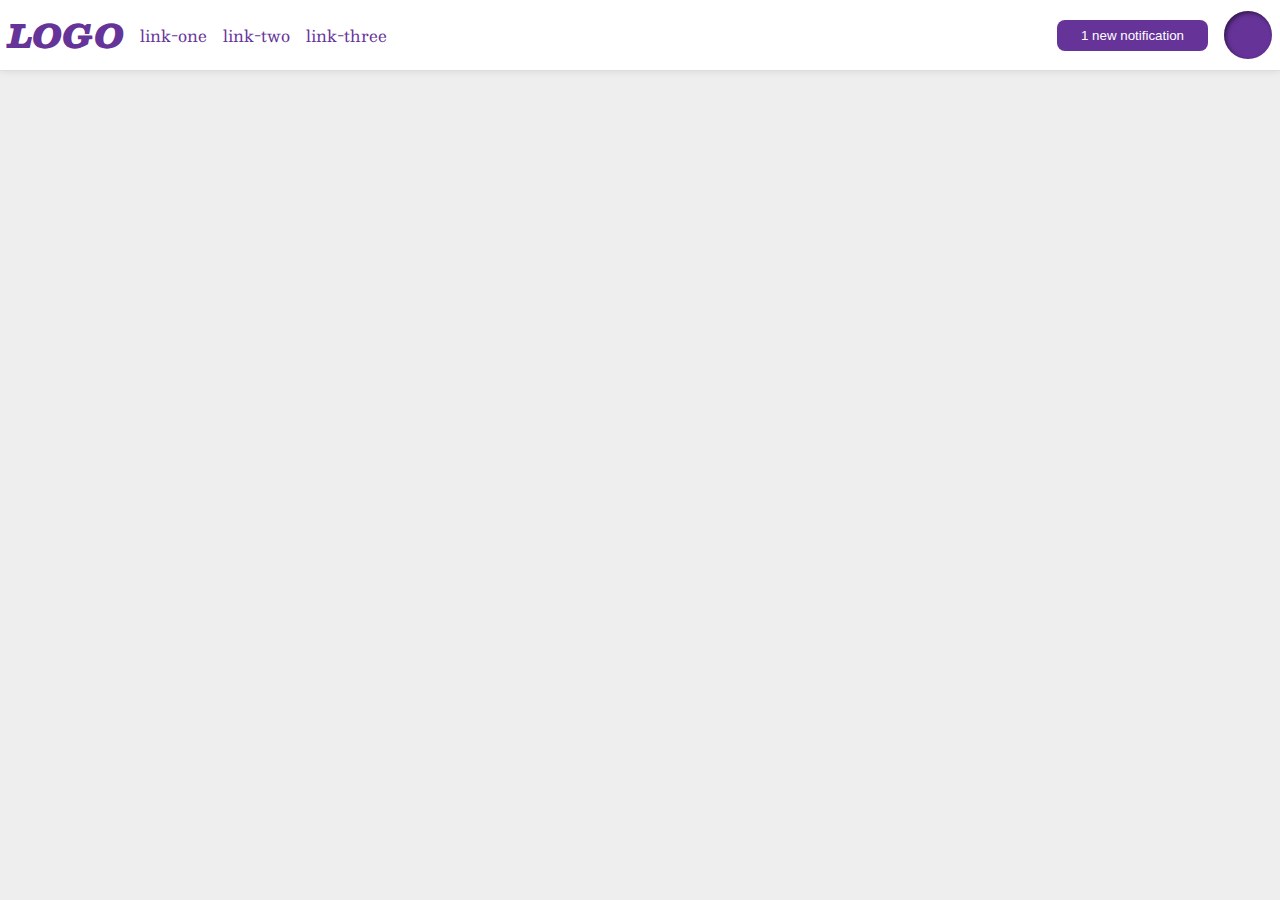
<file: foundations/flex/03-flex-header-2/index.html>
<!DOCTYPE html>
<html lang="en">
  <head>
    <meta charset="UTF-8">
    <meta http-equiv="X-UA-Compatible" content="IE=edge">
    <meta name="viewport" content="width=device-width, initial-scale=1.0">
    <title>Flex Header 2</title>
    <link rel="stylesheet" href="style.css">
  </head>
  <body>
    <div class="header">

      <div class="left">
        <div class="logo">
          LOGO
        </div>
  
        <ul class="links">
          <li><a href="https://google.com">link-one</a></li>
          <li><a href="https://google.com">link-two</a></li>
          <li><a href="https://google.com">link-three</a></li>
        </ul>
      </div>

      <div class="right">
        <button class="notifications">
          1 new notification
        </button>
        <div class="profile-image"></div>
      </div>

    </div>
  </body>
</html>
</file>
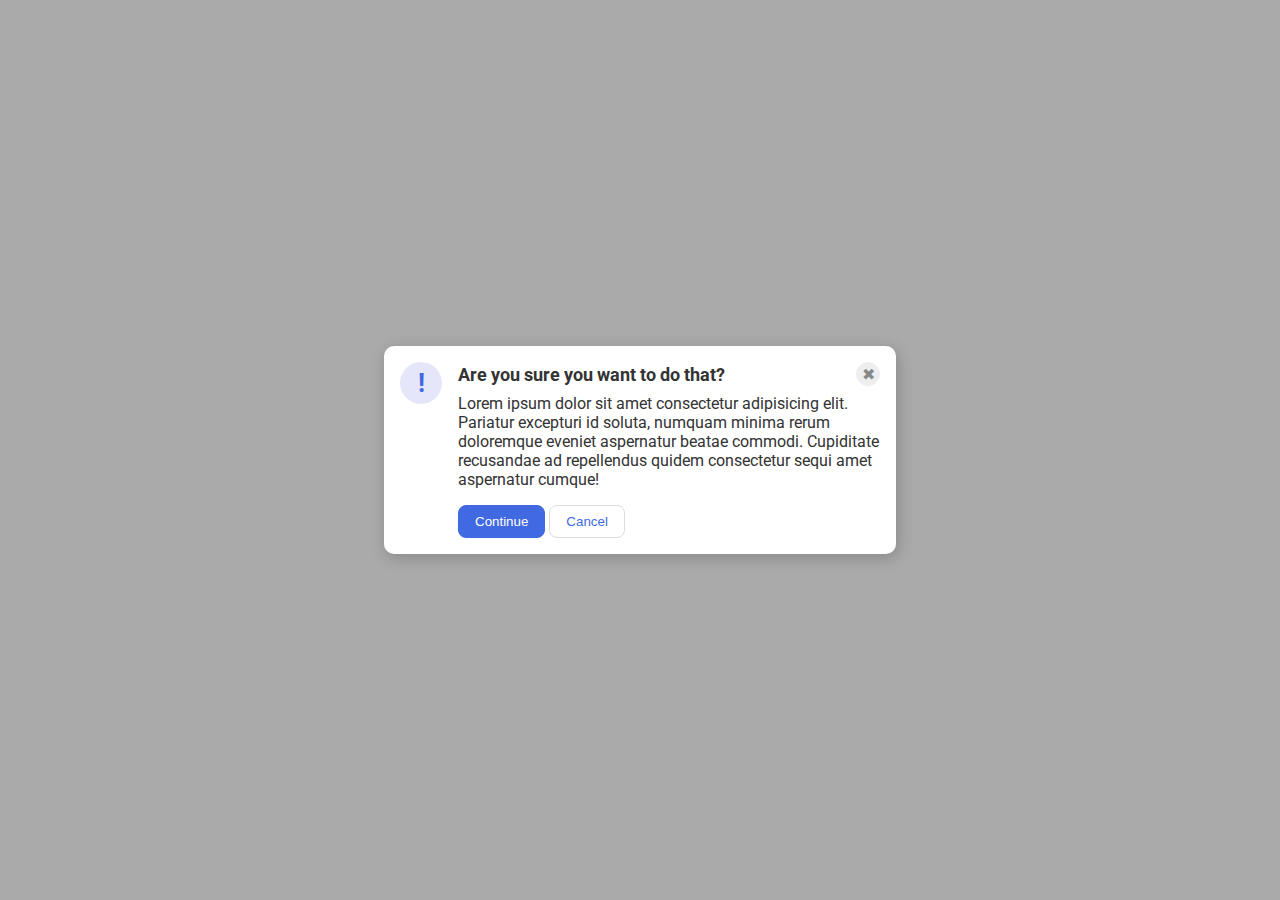
<file: foundations/flex/05-flex-modal/index.html>
<!DOCTYPE html>
<html lang="en">
  <head>
    <meta charset="UTF-8">
    <meta http-equiv="X-UA-Compatible" content="IE=edge">
    <meta name="viewport" content="width=device-width, initial-scale=1.0">
    <link rel="stylesheet" href="style.css">
    <title>Modal</title>
  </head>
  <body>
    <div class="modal">
      <div class="icon">!</div>

      <div class="right">
        <div class="header">
          <strong class="title">Are you sure you want to do that?</strong>
          <button class="close-button">✖</button>
        </div>
        <div class="text">Lorem ipsum dolor sit amet consectetur adipisicing elit. Pariatur excepturi id soluta, numquam minima rerum doloremque eveniet aspernatur beatae commodi. Cupiditate recusandae ad repellendus quidem consectetur sequi amet aspernatur cumque!</div>
        <button class="continue">Continue</button>
        <button class="cancel">Cancel</button>
      </div>
    </div>
  </body>
</html>
</file>
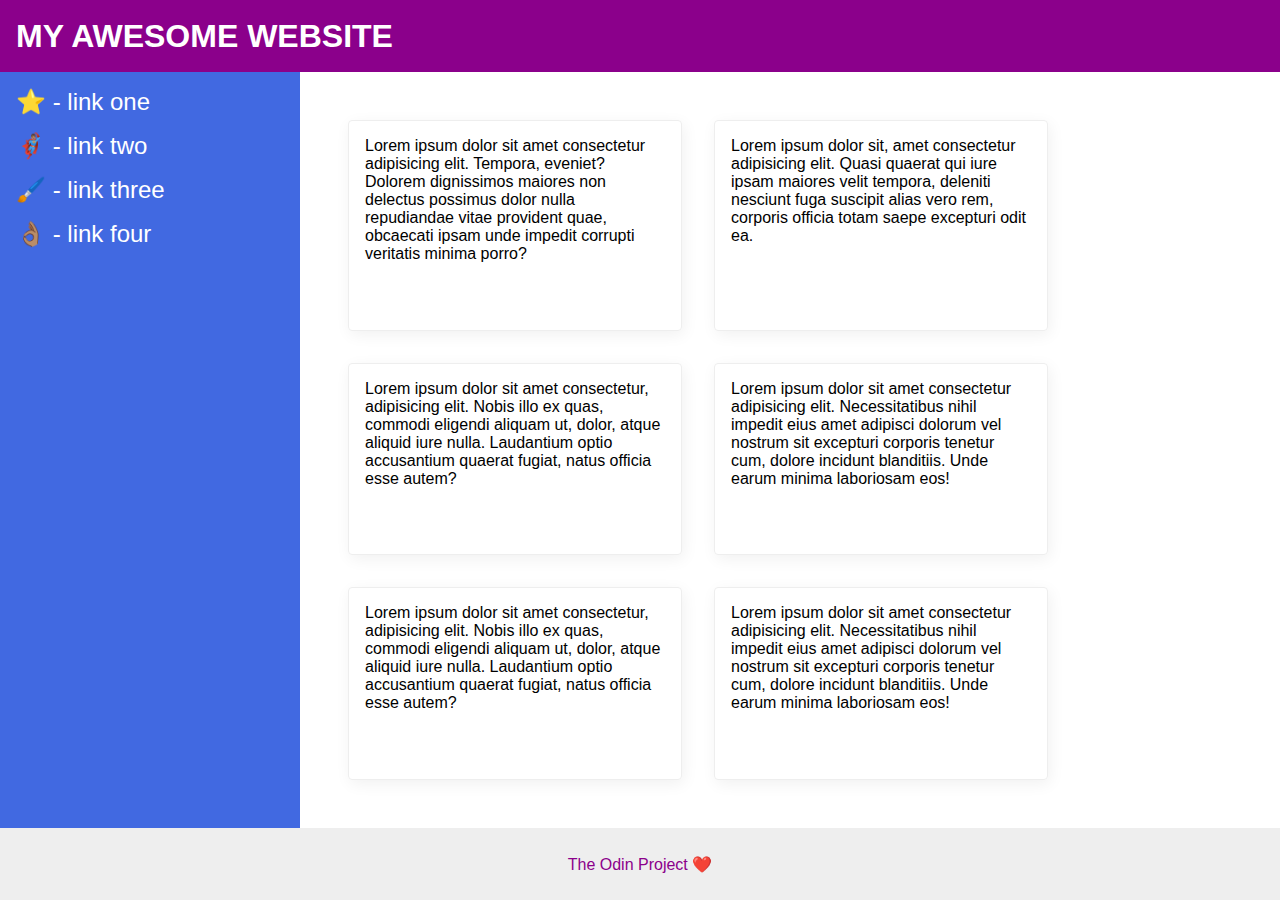
<file: foundations/flex/07-flex-layout-2/index.html>
<!DOCTYPE html>
<html lang="en">
  <head>
    <meta charset="UTF-8">
    <meta http-equiv="X-UA-Compatible" content="IE=edge">
    <meta name="viewport" content="width=device-width, initial-scale=1.0">
    <title>The Holy Grail</title>
    <link rel="stylesheet" href="style.css">
  </head>
  <body>
    <div class="header">
      MY AWESOME WEBSITE
    </div>
    
    <div class="middle">
      <div class="sidebar">
        <ul>
          <li><a href="#">⭐ - link one</a></li>
          <li><a href="#">🦸🏽‍♂️ - link two</a></li>
          <li><a href="#">🖌️ - link three</a></li>
          <li><a href="#">👌🏽 - link four</a></li>
        </ul>
      </div>
      
      <div class="container">
        <div class="card">Lorem ipsum dolor sit amet consectetur adipisicing elit. Tempora, eveniet? Dolorem dignissimos maiores non delectus possimus dolor nulla repudiandae vitae provident quae, obcaecati ipsam unde impedit corrupti veritatis minima porro?</div>
        <div class="card">Lorem ipsum dolor sit, amet consectetur adipisicing elit. Quasi quaerat qui iure ipsam maiores velit tempora, deleniti nesciunt fuga suscipit alias vero rem, corporis officia totam saepe excepturi odit ea.</div>
        <div class="card">Lorem ipsum dolor sit amet consectetur, adipisicing elit. Nobis illo ex quas, commodi eligendi aliquam ut, dolor, atque aliquid iure nulla. Laudantium optio accusantium quaerat fugiat, natus officia esse autem?</div>
        <div class="card">Lorem ipsum dolor sit amet consectetur adipisicing elit. Necessitatibus nihil impedit eius amet adipisci dolorum vel nostrum sit excepturi corporis tenetur cum, dolore incidunt blanditiis. Unde earum minima laboriosam eos!</div>
        <div class="card">Lorem ipsum dolor sit amet consectetur, adipisicing elit. Nobis illo ex quas, commodi eligendi aliquam ut, dolor, atque aliquid iure nulla. Laudantium optio accusantium quaerat fugiat, natus officia esse autem?</div>
        <div class="card">Lorem ipsum dolor sit amet consectetur adipisicing elit. Necessitatibus nihil impedit eius amet adipisci dolorum vel nostrum sit excepturi corporis tenetur cum, dolore incidunt blanditiis. Unde earum minima laboriosam eos!</div>
      </div>
    </div>

    <div class="footer">
      The Odin Project ❤️
    </div>
  </body>
</html>
</file>
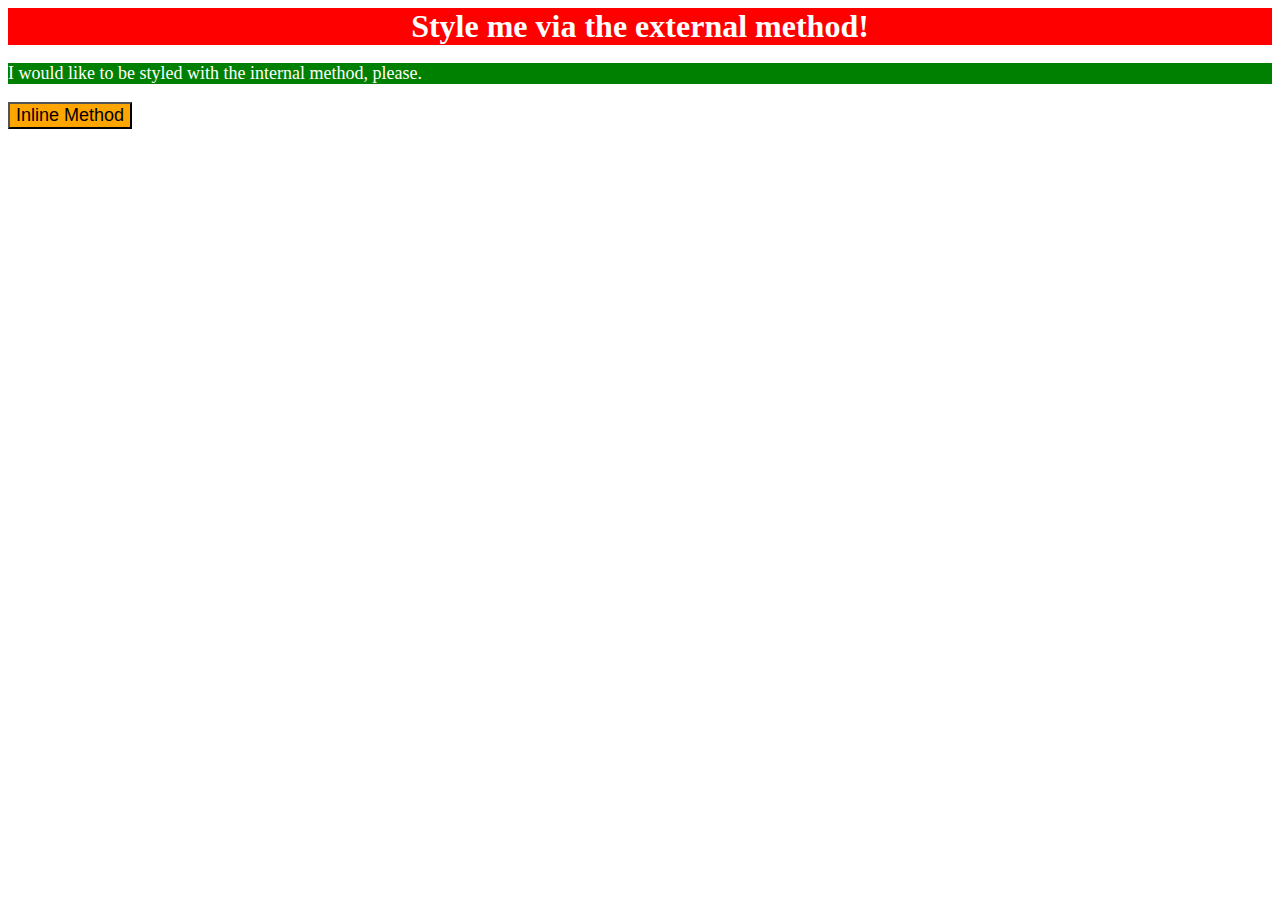
<file: foundations/intro-to-css/01-css-methods/index.html>
<!DOCTYPE html>
<html lang="en">
  <head>
    <meta charset="UTF-8">
    <meta http-equiv="X-UA-Compatible" content="IE=edge">
    <meta name="viewport" content="width=device-width, initial-scale=1.0">
    <title>Methods for Adding CSS</title>
    <link rel="stylesheet" href="styles.css">
    <style>
      p {
        background-color: green;
        color: white;
        font-size: 18px;
      }
    </style>
  </head>
  <body>
    <div>Style me via the external method!</div>
    <p>I would like to be styled with the internal method, please.</p>
    <button style="background-color: orange; font-size: 18px;">Inline Method</button>
  </body>
</html>
</file>
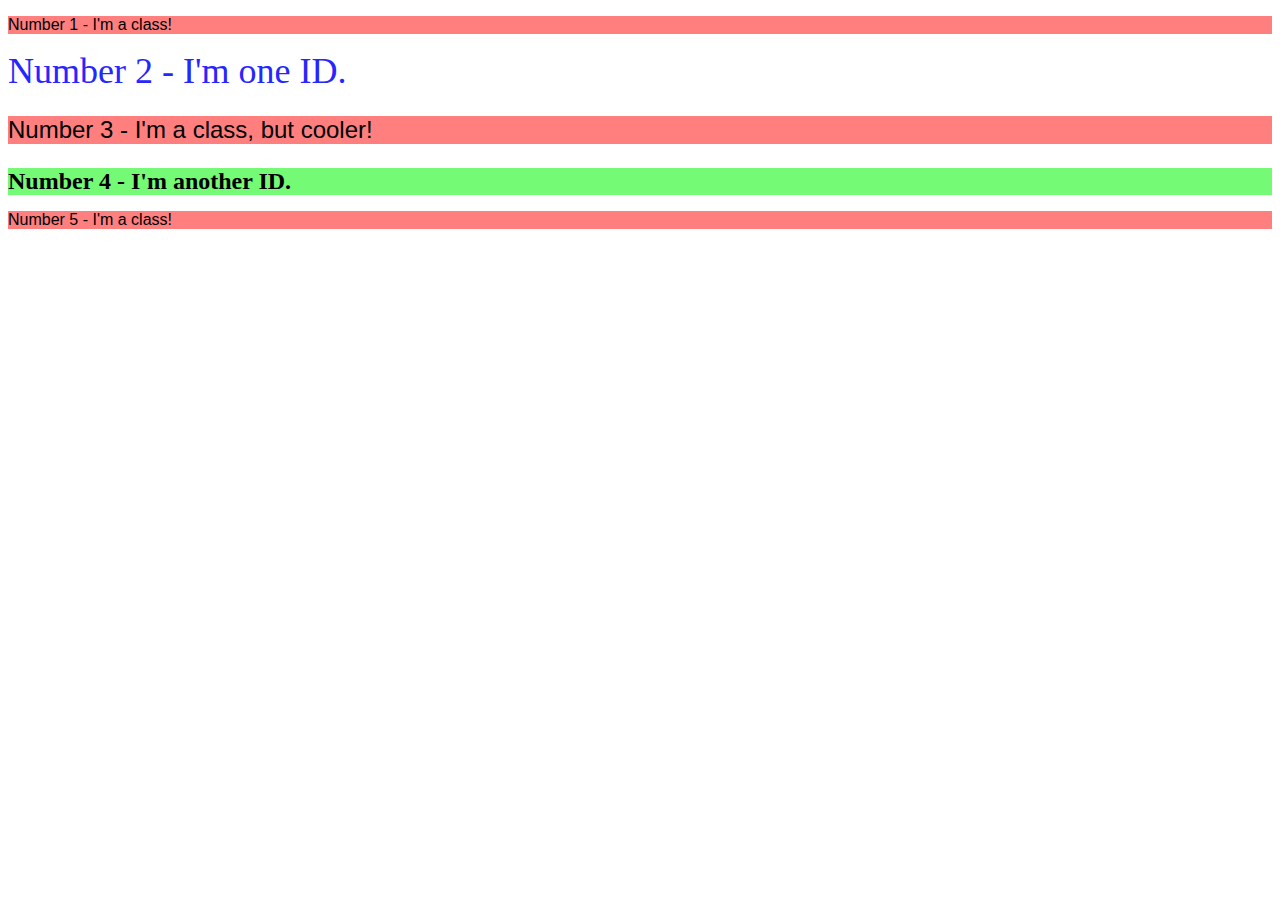
<file: foundations/intro-to-css/02-class-id-selectors/index.html>
<!DOCTYPE html>
<html lang="en">
  <head>
    <meta charset="UTF-8">
    <meta http-equiv="X-UA-Compatible" content="IE=edge">
    <meta name="viewport" content="width=device-width, initial-scale=1.0">
    <title>Class and ID Selectors</title>
    <link rel="stylesheet" href="style.css">
  </head>
  <body>
    <p class="odd-num">Number 1 - I'm a class!</p>
    <div id="div-2">Number 2 - I'm one ID.</div>
    <p class="odd-num font-24">Number 3 - I'm a class, but cooler!</p>
    <div id="div-4" class="font-24">Number 4 - I'm another ID.</div>
    <p class="odd-num">Number 5 - I'm a class!</p>
  </body>
</html>
</file>
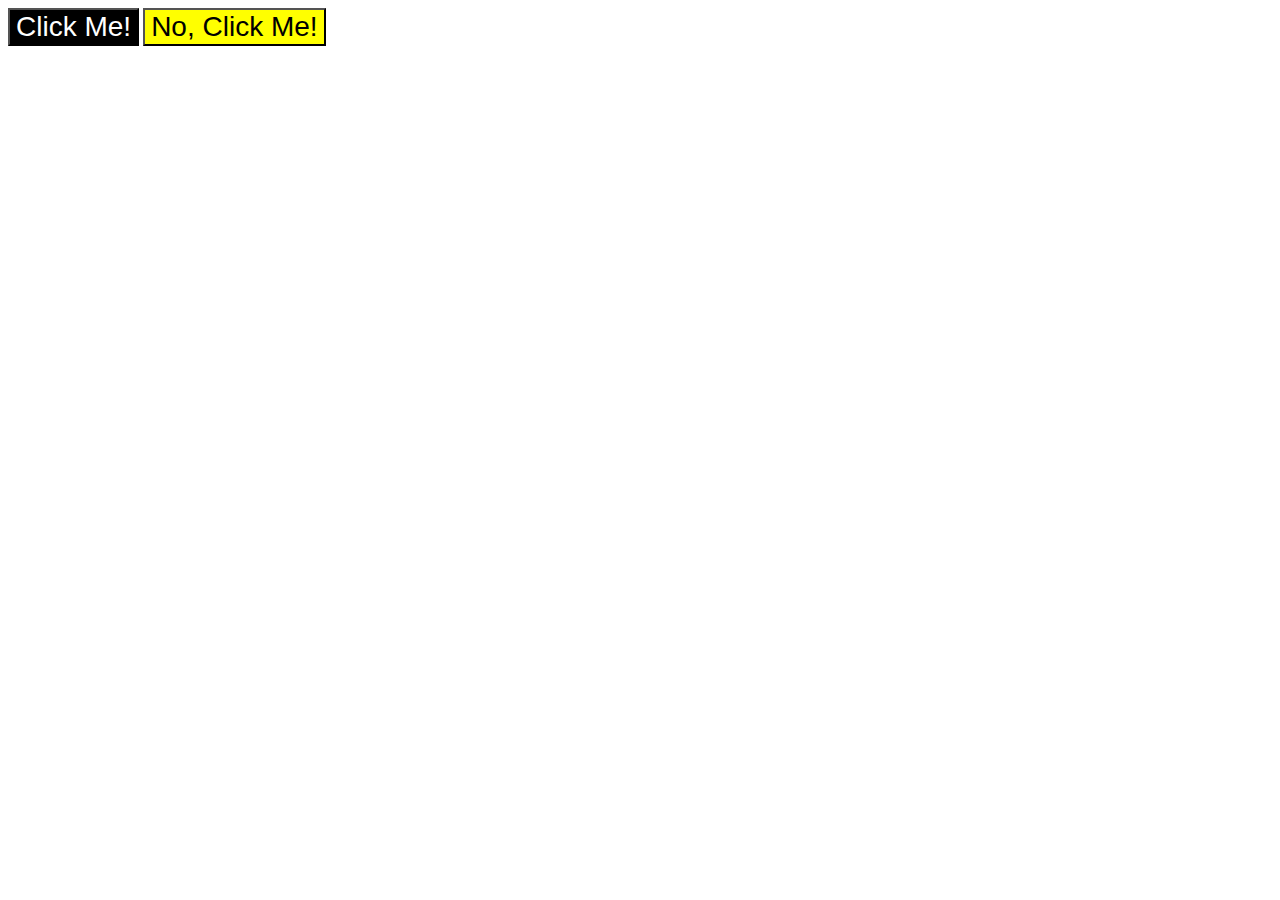
<file: foundations/intro-to-css/03-grouping-selectors/index.html>
<!DOCTYPE html>
<html lang="en">
  <head>
    <meta charset="UTF-8">
    <meta http-equiv="X-UA-Compatible" content="IE=edge">
    <meta name="viewport" content="width=device-width, initial-scale=1.0">
    <title>Grouping Selectors</title>
    <link rel="stylesheet" href="style.css">
  </head>
  <body>
    <button class="black-btn">Click Me!</button>
    <button class="yellow-btn">No, Click Me!</button>
  </body>
</html>
</file>
<file: foundations/flex/03-flex-header-2/style.css>
/* this is some magical font-importing.  
you'll learn about it later. */
@import url('https://fonts.googleapis.com/css2?family=Besley:ital,wght@0,400;1,900&display=swap');

body {
  margin: 0;
  background: #eee;
  font-family: Besley, serif;
}

.header {
  background: white;
  border-bottom: 1px solid #ddd;
  box-shadow: 0 0 8px rgba(0,0,0,.1);

  /* Changes */
  display: flex;
  justify-content: space-between;
  align-items: center;
  padding: 8px
}

.profile-image {
  background: rebeccapurple;
  box-shadow: inset 2px 2px 4px rgba(0,0,0,.5);
  border-radius: 50%;
  width: 48px;
  height: 48px;
}

.logo {
  color: rebeccapurple;
  font-size: 32px;
  font-weight: 900;
  font-style: italic;
}

button {
  border: none;
  border-radius: 8px;
  background: rebeccapurple;
  color: white;
  padding: 8px 24px;
}

a {
  /* this removes the line under our links */
  text-decoration: none;
  color: rebeccapurple;
}

ul {
  list-style-type: none;

  /* Changes */
  display: flex;
  margin: 0;
  padding: 0;
  gap: 16px;
}

/* Changes */
.left {
  display: flex;
  align-items: center;
  gap: 16px;
}

.right {
  display: flex;
  align-items: center;
  gap: 16px;
}
</file>
<file: foundations/flex/05-flex-modal/style.css>
@import url('https://fonts.googleapis.com/css2?family=Roboto:wght@400;700&display=swap');

html, body {
  height: 100%;
}

body {
  font-family: Roboto, sans-serif;
  margin: 0;
  background: #aaa;
  color: #333;
  /* I'll give you this one for free lol */
  display: flex;
  align-items: center;
  justify-content: center;
}

.modal {
  background: white;
  width: 480px;
  border-radius: 10px;
  box-shadow: 2px 4px 16px rgba(0,0,0,.2);
}

.icon {
  color: royalblue;
  font-size: 26px;
  font-weight: 700;
  background: lavender;
  width: 42px;
  height: 42px;
  border-radius: 50%;
  display: flex;
  align-items: center;
  justify-content: center;
}

.close-button {
  background: #eee;
  border-radius: 50%;
  color: #888;
  font-weight: 400;
  font-size: 16px;
  height: 24px;
  width: 24px;
  display: flex;
  align-items: center;
  justify-content: center;
  border: 1px solid #eee;
  padding: 0;
}

button {
  cursor: pointer;
  padding: 8px 16px;
  border-radius: 8px;
}

button.continue {
  background: royalblue;
  border: 1px solid royalblue;
  color: white;
}

button.cancel {
  background: white;
  border: 1px solid #ddd;
  color: royalblue;
}

/* Changes */
.modal {
  display: flex;
  padding: 16px;
  gap: 16px;
}

.icon {
  flex-shrink: 0;
}

.header {
  display: flex;
  justify-content: space-between;
  align-items: center;
  margin-bottom: 8px;
}

.title {
  font-size: 18px;
}

.text {
  margin-bottom: 16px;
}
</file>
<file: foundations/flex/07-flex-layout-2/style.css>
body {
  font-family: -apple-system, BlinkMacSystemFont, 'Segoe UI', Roboto, Oxygen, Ubuntu, Cantarell, 'Open Sans', 'Helvetica Neue', sans-serif;
  margin: 0;
  min-height: 100vh;
}

.header {
  height: 72px;
  background: darkmagenta;
  color: white;
}

.footer {
  height: 72px;
  background: #eee;
  color: darkmagenta;
}

.sidebar {
  width: 300px;
  background: royalblue;
  box-sizing: border-box;
}

.card {
  border: 1px solid #eee;
  box-shadow: 2px 4px 16px rgba(0,0,0,.06);
  border-radius: 4px;
}

/* Changes */
body {
  display: flex;
  flex-direction: column;
}

.header {
  display: flex;
  align-items: center;
  padding: 0 16px;
  font-size: 32px;
  font-weight: 900;
}

.middle {
  flex: 1;
  display: flex;
}

.sidebar {
  flex-shrink: 0;
  padding: 16px;
}

ul {
  list-style: none;
  margin: 0;
  padding: 0;
}

li {
  margin-bottom: 16px;
}

a {
  color: white;
  text-decoration: none;
  font-size: 24px;
}

.container {
  display: flex;
  flex-wrap: wrap;
  gap: 32px;
  padding: 48px;
}

.card {
  flex-basis: 300px;
  padding: 16px;
}

.footer {
  display: flex;
  justify-content: center;
  align-items: center;
}
</file>
<file: foundations/intro-to-css/01-css-methods/styles.css>
div {
    background-color: red;
    color: white;
    font-size: 32px;
    text-align: center;
    font-weight: bold;
}
</file>
<file: foundations/intro-to-css/02-class-id-selectors/style.css>
.odd-num {
    background-color: rgb(255, 127, 127);
    font-family: Verdana, 'DajaVu Sans', sans-serif;
}

.font-24 {
    font-size: 24px;
}

#div-2 {
    color: rgb(38, 38, 255);
    font-size: 36px;
}

#div-4 {
    background-color: rgb(116, 250, 116);
    font-weight: bold;
}
</file>
<file: foundations/intro-to-css/03-grouping-selectors/style.css>
.black-btn, .yellow-btn {
    font-size: 28px;
    font-family: Helvetica, 'Times New Roman', sans-serif;
}

.black-btn {
    background-color: black;
    color: white;
}

.yellow-btn {
    background-color: yellow;
}
</file>
